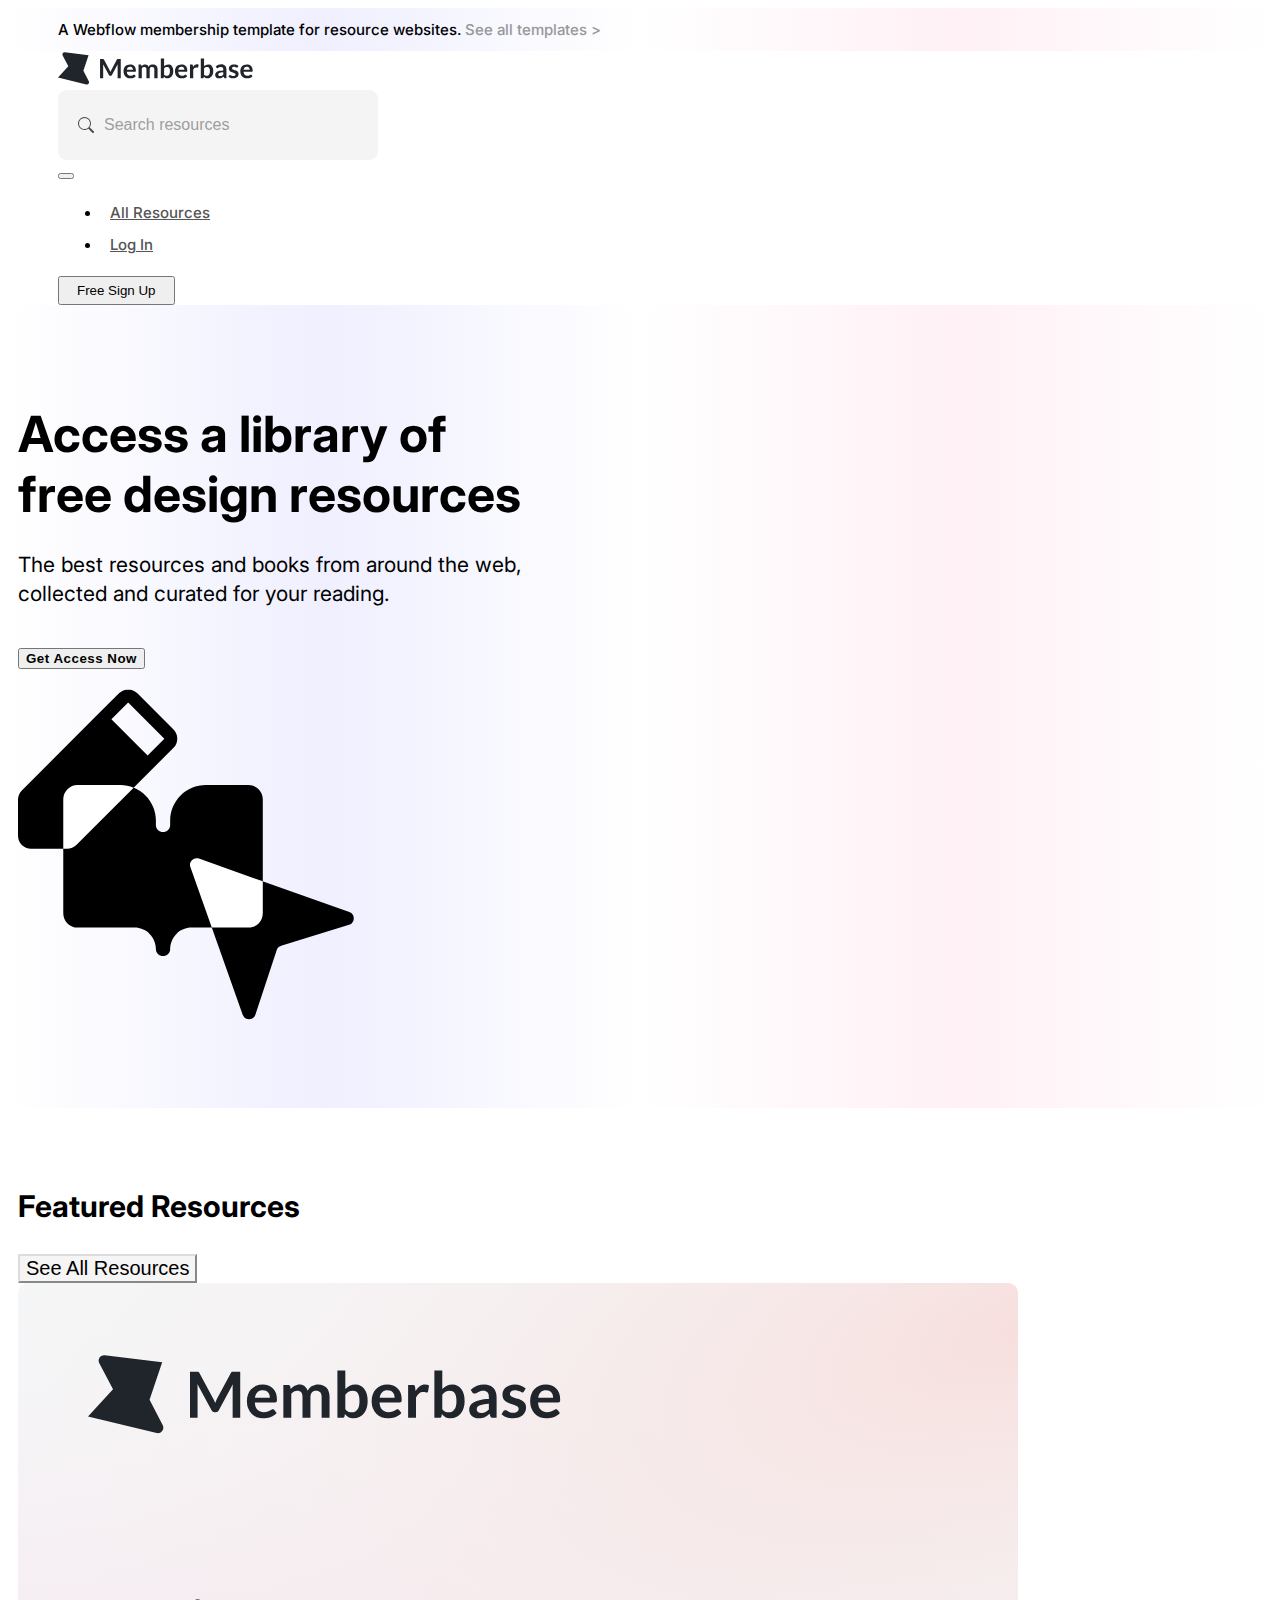
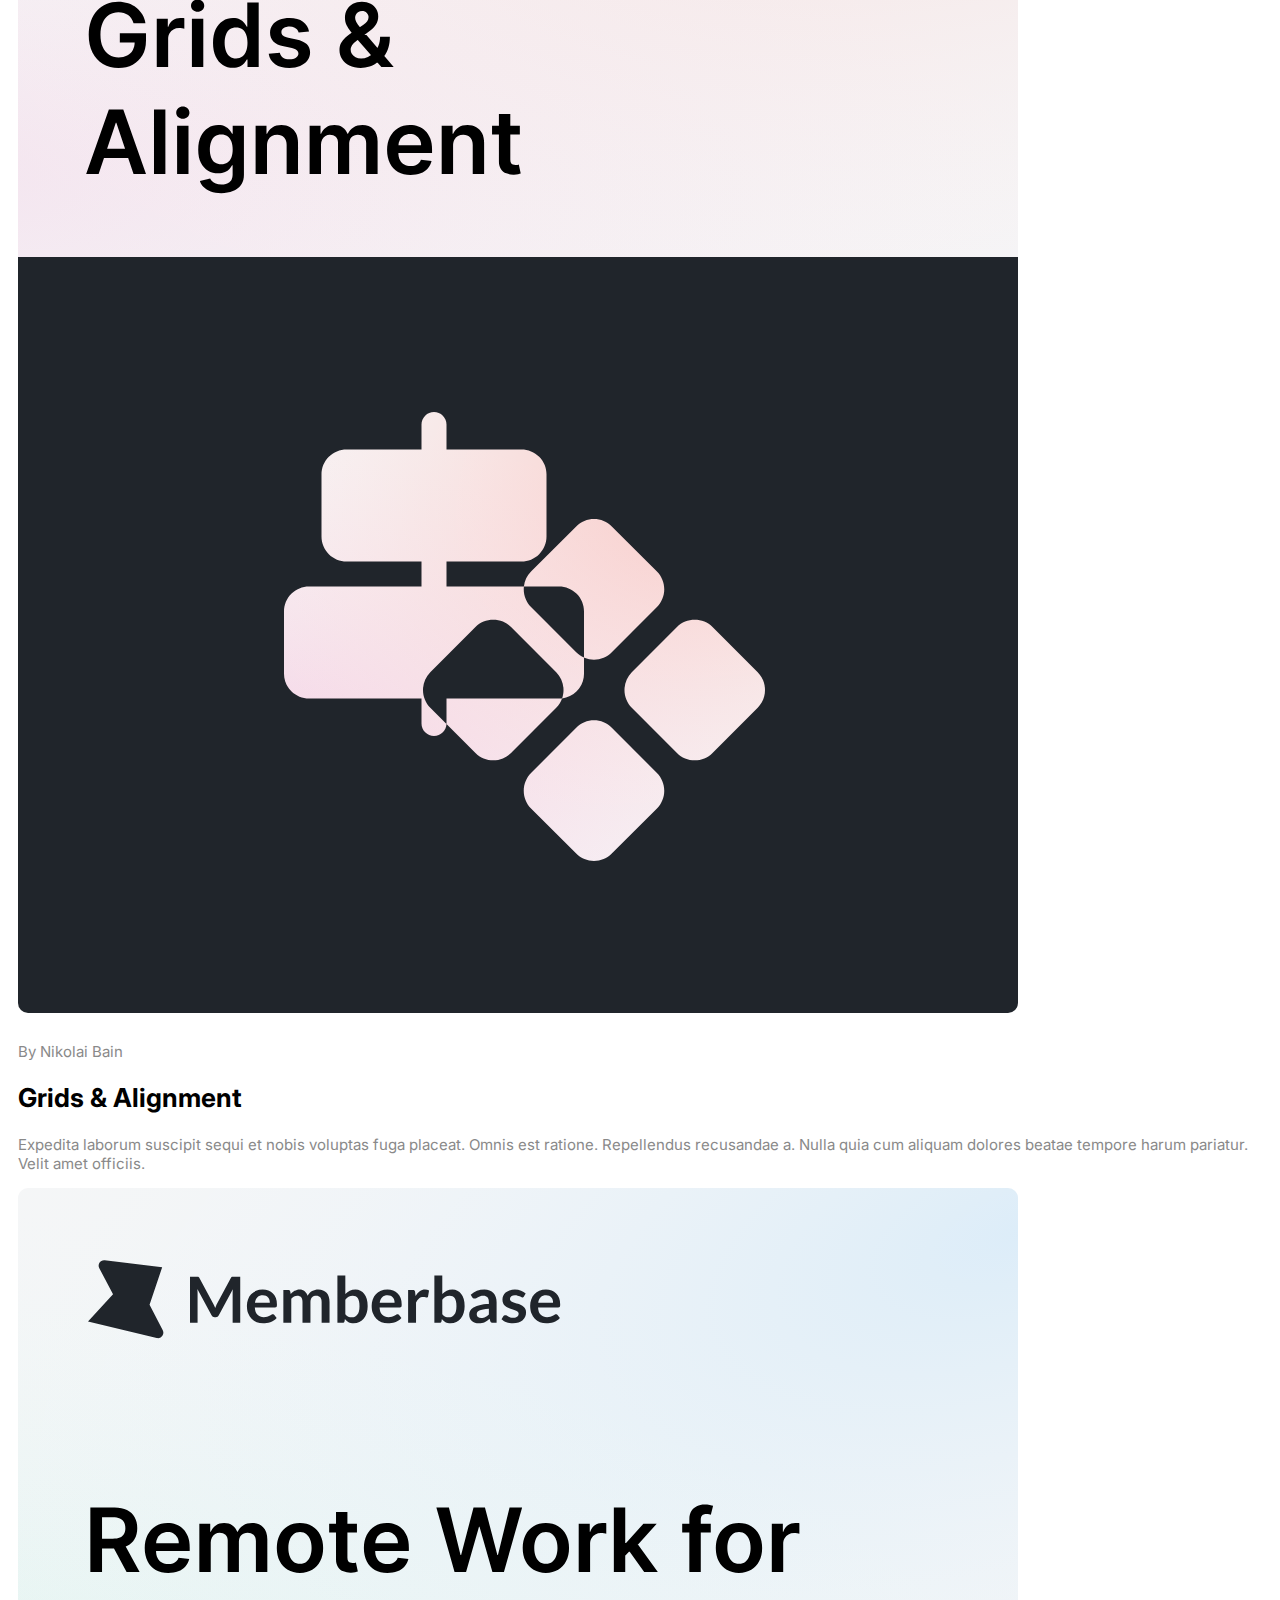
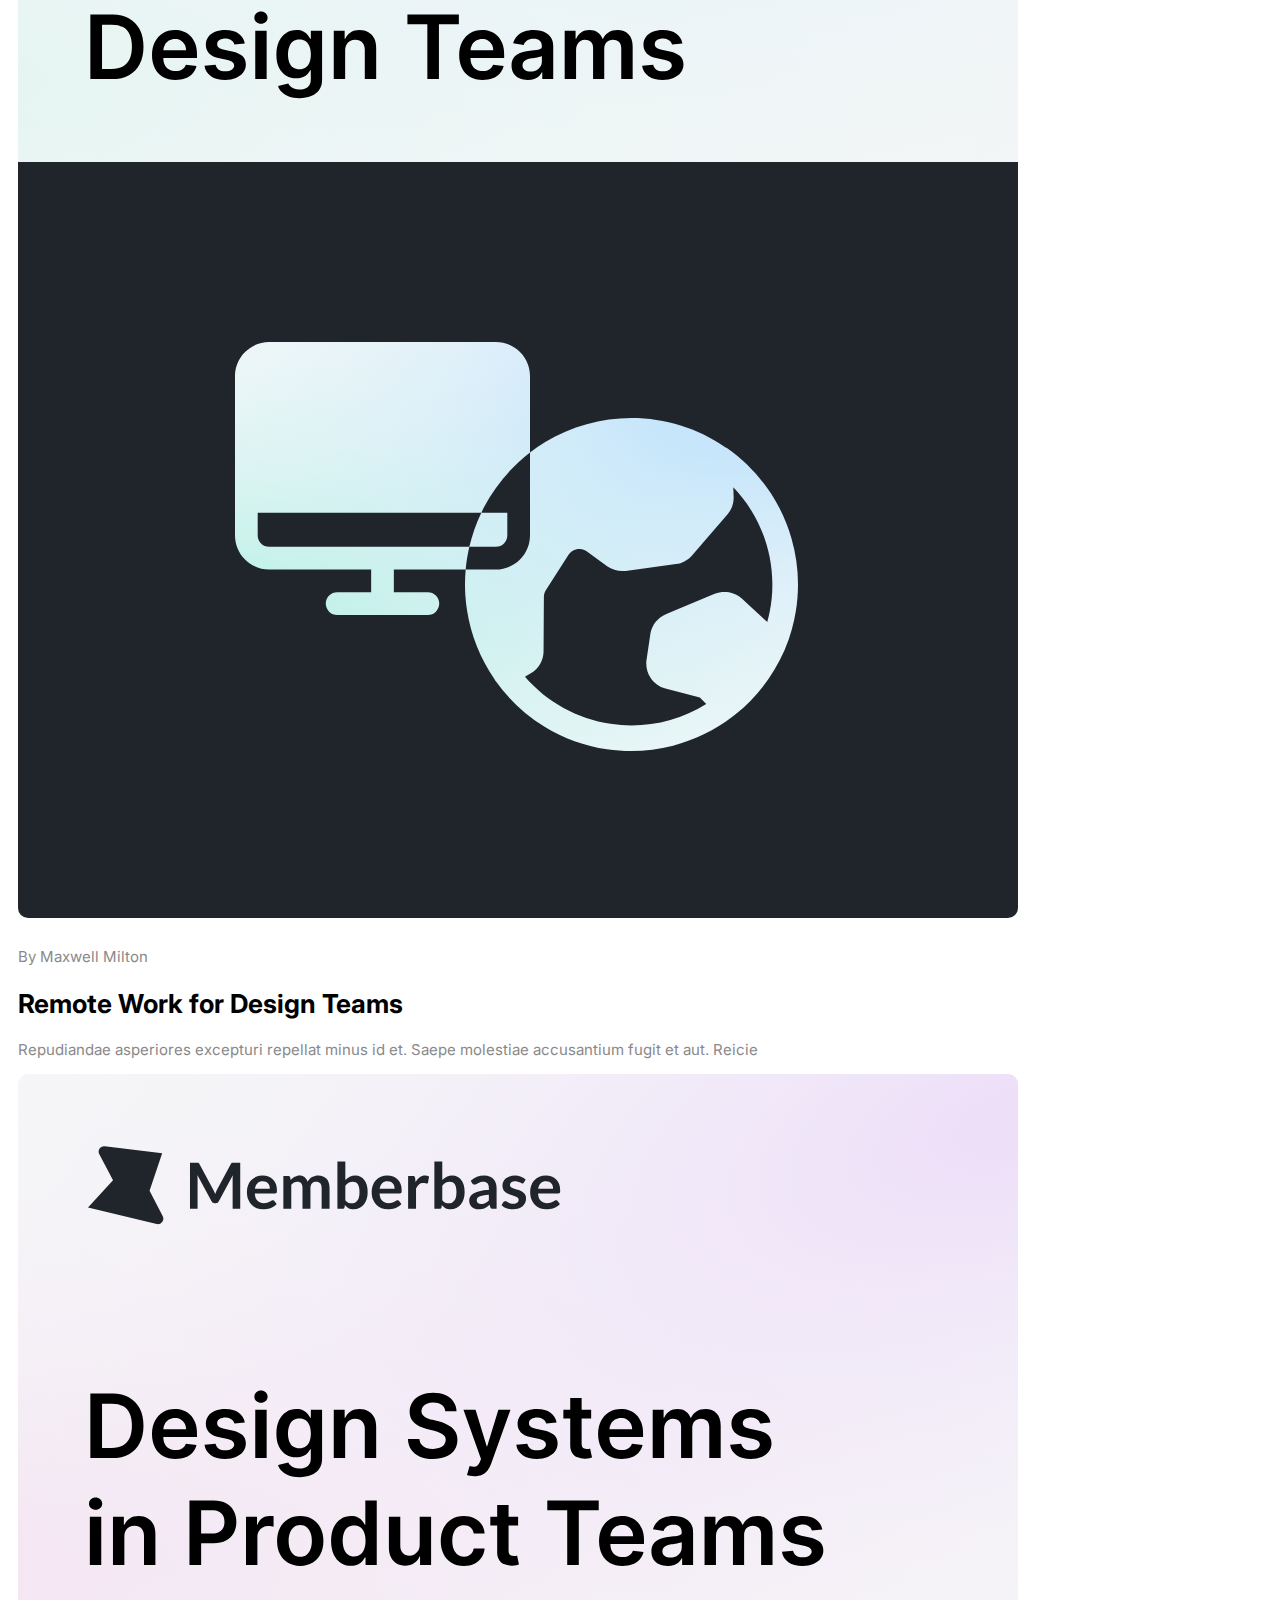
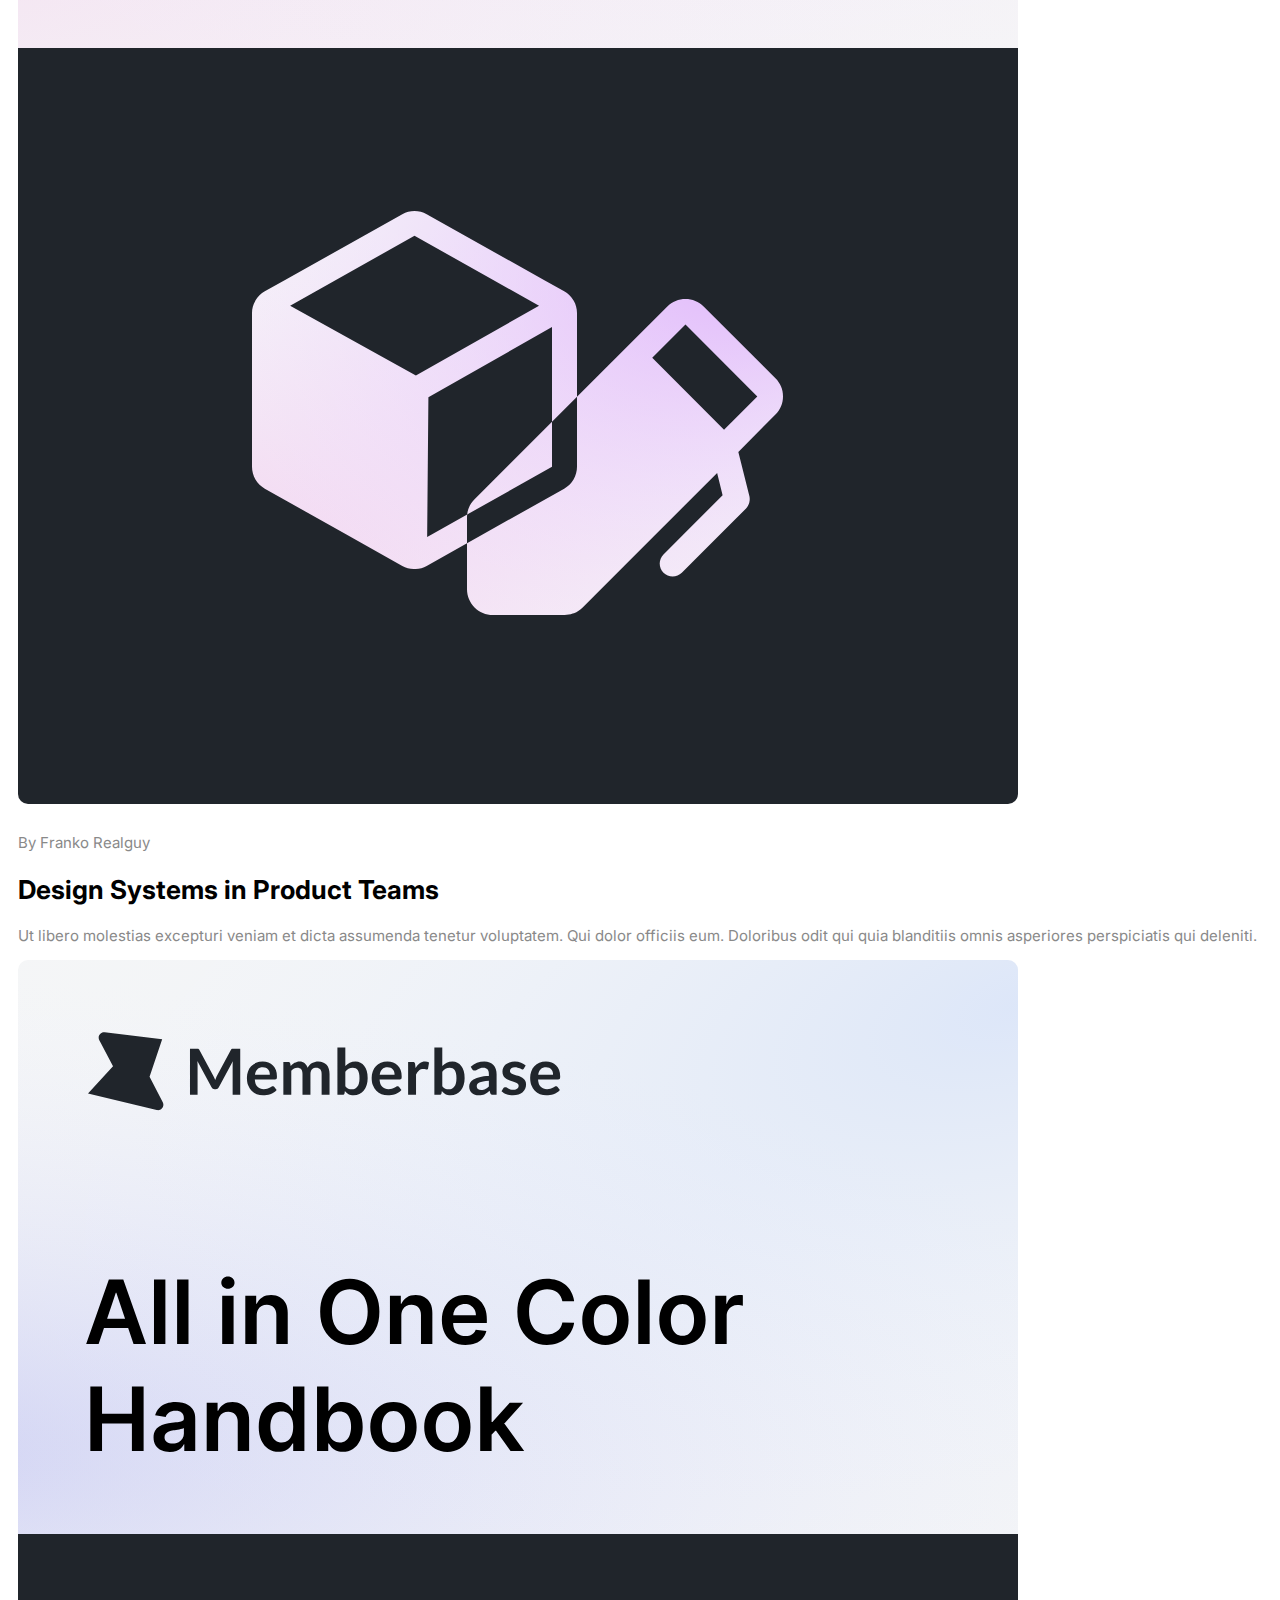
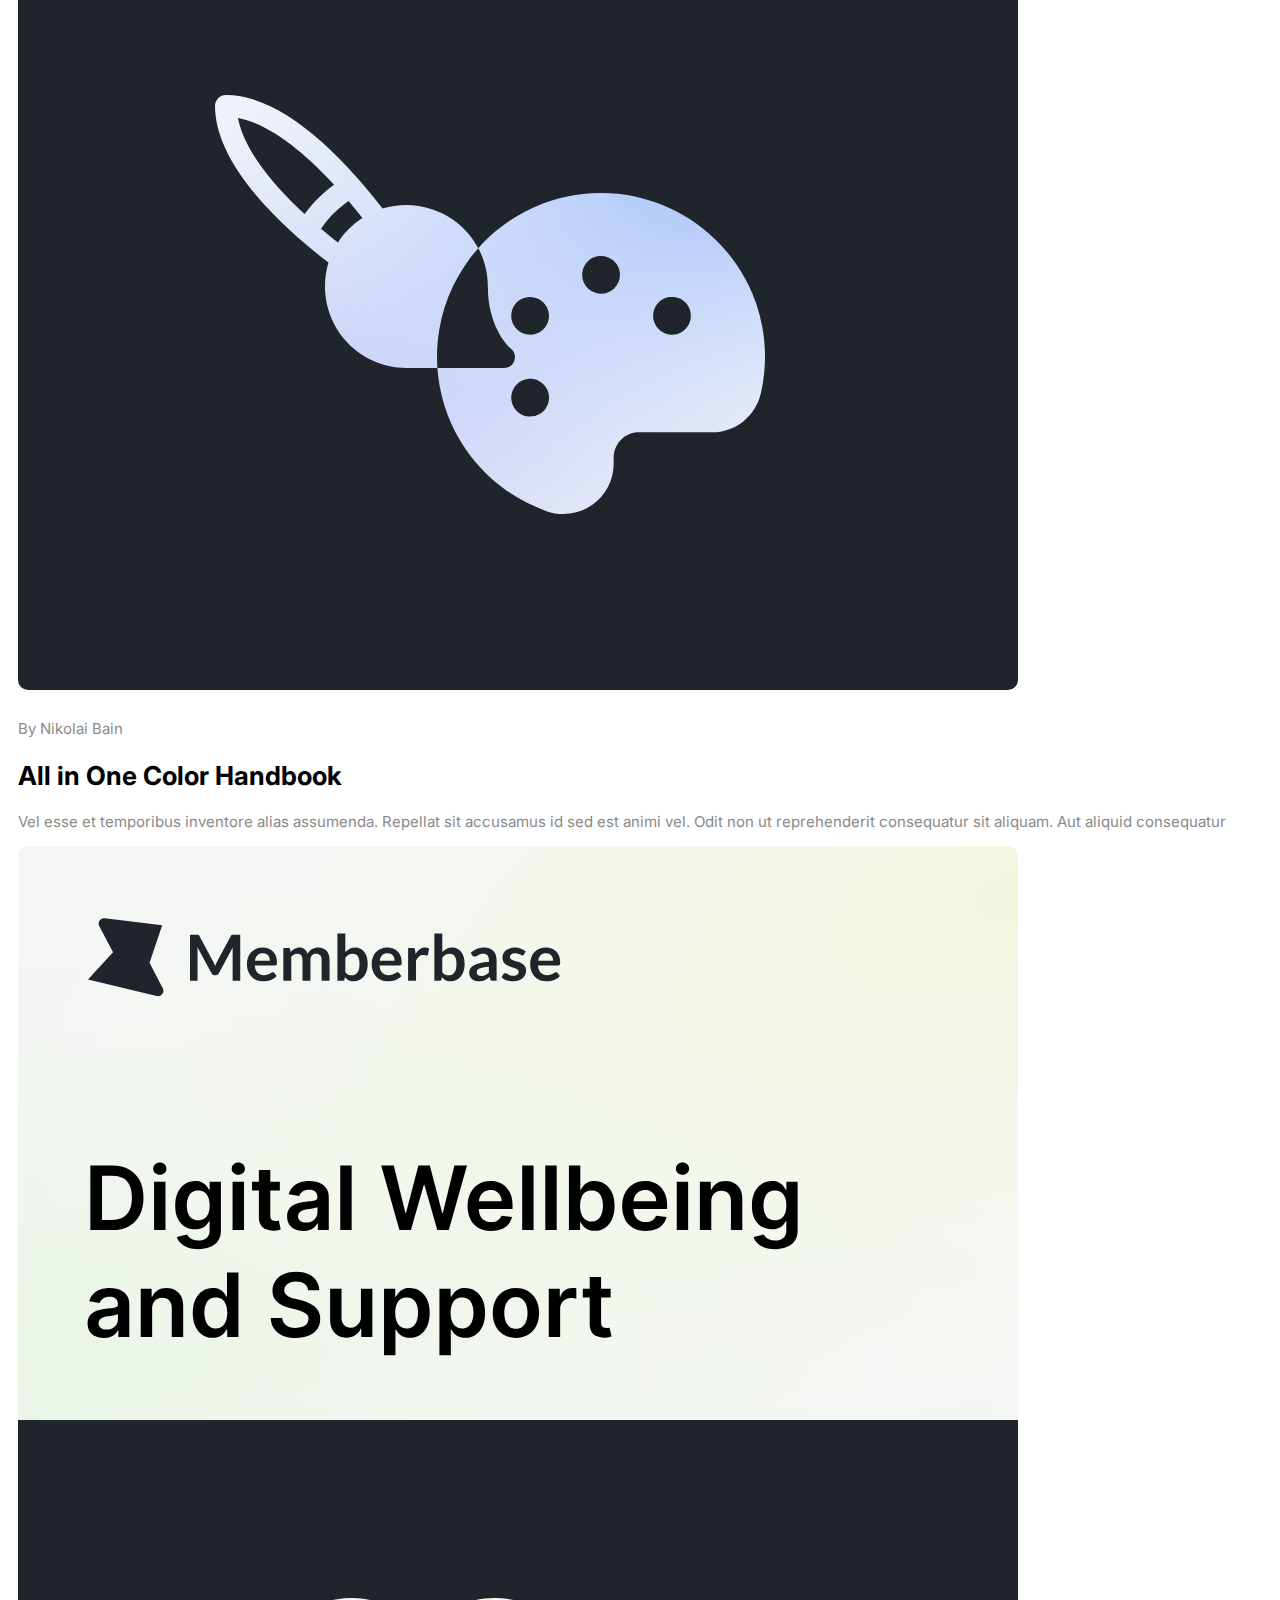
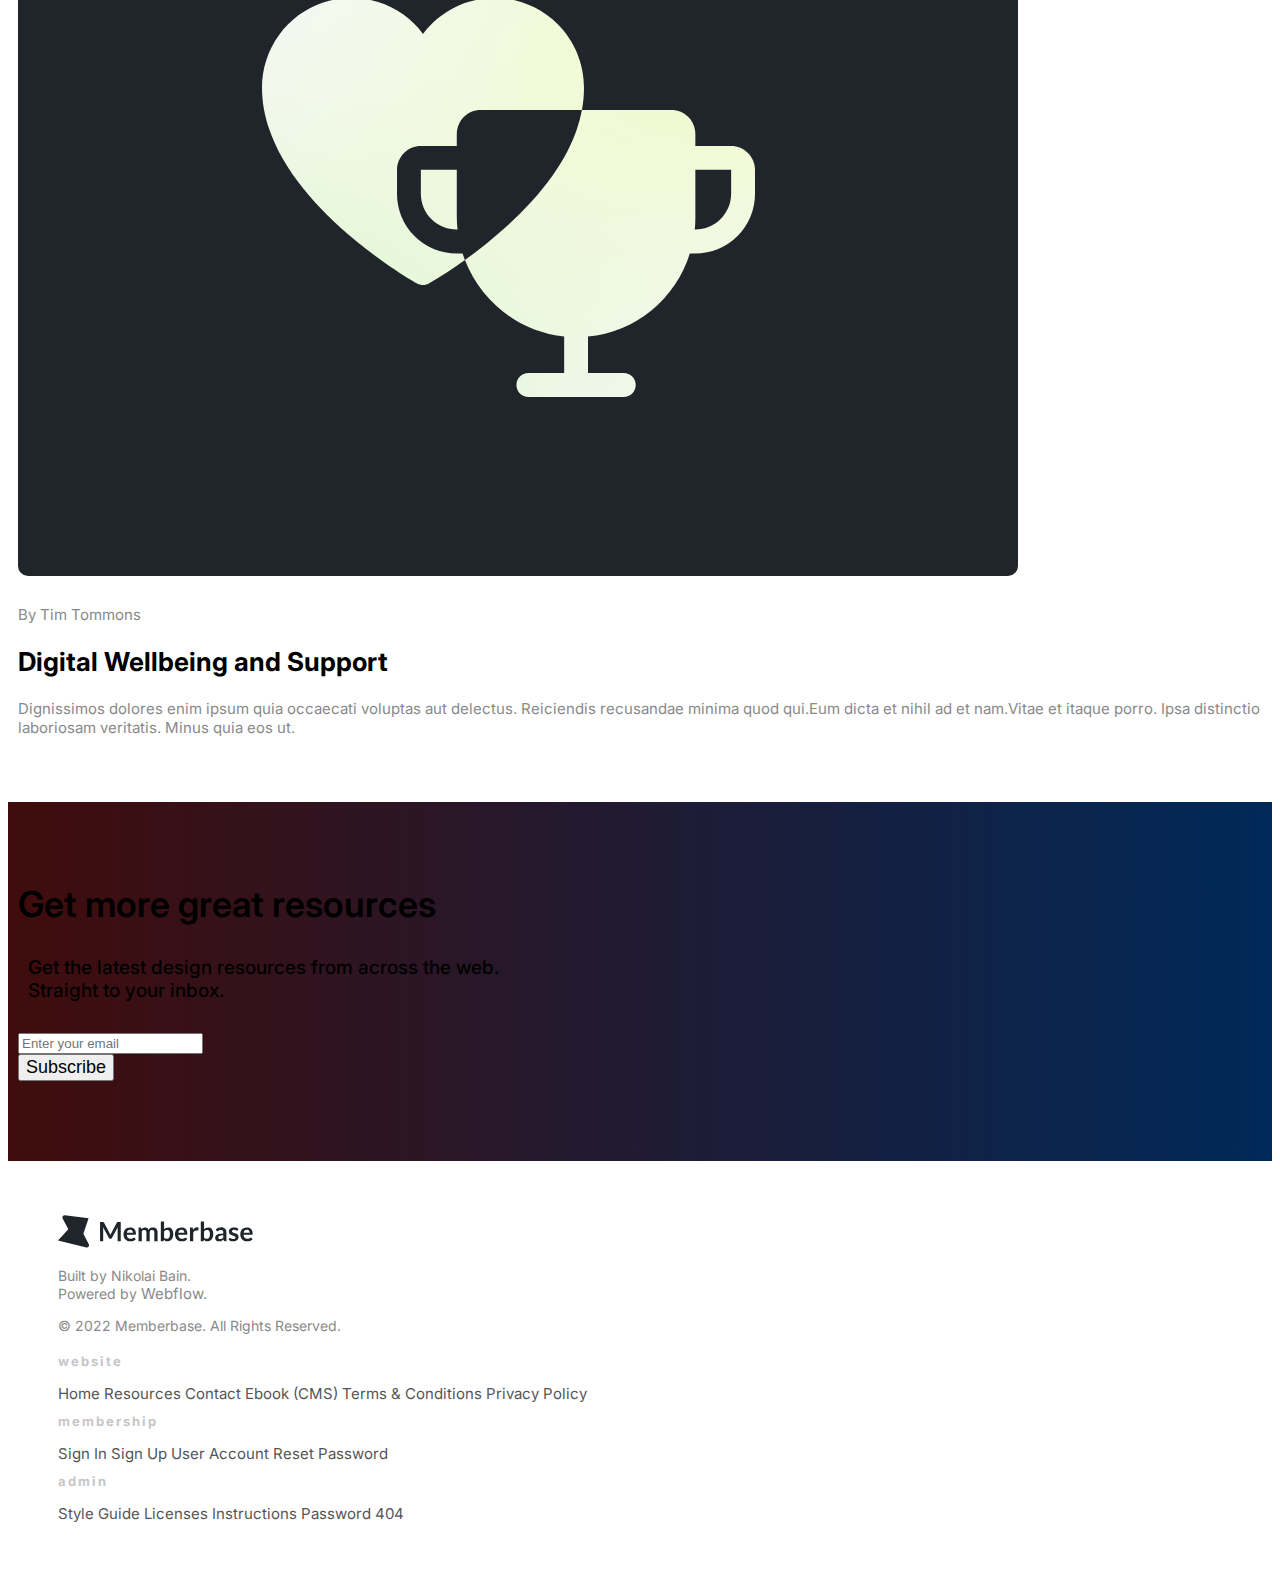
<file: Ejercicio 10/index.html>
<!DOCTYPE html>
<html lang="es">
    <head>
    <meta charset="UTF-8" />
    <title>Memberbase</title>
    <meta name="viewport" content="width=device-width, initial-scale=1.0" />
    <link href="./assets/styles.css" rel="stylesheet" />
    <link rel="preconnect" href="https://fonts.googleapis.com">
    <link rel="preconnect" href="https://fonts.gstatic.com" crossorigin>
    <link href="https://fonts.googleapis.com/css2?family=Inter:wght@400;500;600;700&display=swap" rel="stylesheet">
    <link href="https://cdn.jsdelivr.net/npm/bootstrap@5.3.2/dist/css/bootstrap.min.css" rel="stylesheet" integrity="sha384-T3c6CoIi6uLrA9TneNEoa7RxnatzjcDSCmG1MXxSR1GAsXEV/Dwwykc2MPK8M2HN" crossorigin="anonymous">  
  </head>

    <body>
<!--Encabezado-->
        <header>
          <div class="banner">
            <div class="container">
              <div class="row">
                <div class="col text-center">
                  <div class="txt-banner">
                    A Webflow membership template for resource websites.
                    <a href="grupostudium.com" target="_blank">See all templates ></a>
                  </div>
                </div>
              </div>
            </div>
          </div>
        </header>
<!--Navbar-->
      <div class="navegador">
        <div class="container">
            <nav class="navbar navbar-expand-md navbar-light">
                <!--Logo-->
                   <a class="navbar-brand" href="#">
                      <img src="./assets/logo.svg" width="195" height="35" alt="logo memberbase">
                    </a>
                    <!--Buscador-->
                   <div class="buscador">
                        <img src="./assets/search.svg" alt="buscar" class="lupa">
                        <input class="form-control mr-sm-2" id="buscador-unico" type="search" placeholder="Search resources" aria-label="Search">
                    </div>

                    <button class="navbar-toggler" type="button" data-bs-toggle="collapse" data-bs-target="#navbarSupportedContent" aria-controls="navbarSupportedContent" aria-expanded="false" aria-label="Toggle navigation">
                      <span class="navbar-toggler-icon"></span>
                    </button>

                <div class="collapse navbar-collapse justify-content-end" id="navbarSupportedContent">
                  <ul class="navbar-nav mr-auto">
                    <li class="nav-item text-center">
                      <a class="nav-link" aria-current="page" href="#">All Resources</a>
                    </li>
                    <li class="nav-item text-center">
                      <a class="nav-link" href="#">Log In</a>
                    </li>
                  </ul>
                  <form class="form-inline my-2 my-lg-0">
                  <button class="btn bg-dark text-light my-2 my-sm-0 w-100" type="submit" id="boton-free">Free Sign Up</button>
                  </form>
                </div>
            </nav>
        </div>
      </div>
<!--Presentacion-->
        <div class="presentacion">
            <div class="container">
                <div class="row">
                    <div class="col-lg-7 order-lg-1 order-2">
                        <h1 class="txt-pr">Access a library of <br> free design resources</h1>
                        <p class="txt-sec">The best resources and books from around the web, <br>collected and curated for your reading.</p>
                        <button type="button" class="btn btn-dark px-4 py-2" id="boton-get">Get Access Now</button>
                    </div>
                    <div class="col-lg-5 order-lg-2 order-1">
                        <img src="./assets/portada.svg" class="img-fluid" id="img-cabecera" alt="Responsive image">
                    </div>
                </div>
            </div>
        </div>

<!--Tarjetas-->
        <div class="tarjetas-container">
          <div class="container">
            <div class="row">
              <div class="portada-tarjeta d-flex justify-content-between align-items-center py-4">
                <h3 class="txt-h3">Featured Resources</h3>
                <button type="button" class="btn px-4 py-2 text-secondary" id="boton-resources">See All Resources</button>
              </div>
              <!--Tarjetas-->
              <div class="col-lg-4 col-md-6 col-sm-12 tarjeta">
                <a href="grupostudium.com">
                  <img src="./assets/carta1.svg" alt="Grids & Alignment" class="col-sm-12 tarjetas">
                </a>
                  <div>
                    <p class="txt-by">By Nikolai Bain</p>
                    <h2 class="txt-h2">Grids & Alignment</h2>
                    <p class="txt-tarjetas">Expedita laborum suscipit sequi et nobis voluptas fuga placeat. Omnis est ratione. 
                      Repellendus recusandae a. Nulla quia cum aliquam dolores beatae tempore harum pariatur. 
                      Velit amet officiis.</p>
                  </div>
              </div>

              <div class="col-lg-4 col-md-6 col-sm-12 tarjeta">
                <a href="grupostudium.com">
                  <img src="./assets/carta2.svg" alt="Remote Work for Design Teams" class="col-sm-12 tarjetas">
                </a>
                  <div>
                    <p class="txt-by">By Maxwell Milton</p>
                    <h2 class="txt-h2">Remote Work for Design Teams</h2>
                    <p class="txt-tarjetas">Repudiandae asperiores excepturi repellat minus id et.
                      Saepe molestiae accusantium fugit et aut.
                      Reicie</p>
                  </div>
              </div>

              <div class="col-lg-4 col-md-6 col-sm-12 tarjeta">
                <a href="grupostudium.com">
                  <img src="./assets/carta3.svg" alt="Design Systems in Product Teams" class="col-sm-12 tarjetas">
                </a>
                  <div>
                    <p class="txt-by">By Franko Realguy</p>
                    <h2 class="txt-h2">Design Systems in Product Teams</h2>
                    <p class="txt-tarjetas">Ut libero molestias excepturi veniam et dicta assumenda tenetur voluptatem.
                      Qui dolor officiis eum.
                      Doloribus odit qui quia blanditiis omnis asperiores perspiciatis qui deleniti.</p>
                  </div>
              </div>

              <div class="col-lg-4 col-md-6 col-sm-12 tarjeta">
                <a href="grupostudium.com">
                  <img src="./assets/carta4.svg" alt="All in One Color Handbook" class="col-sm-12 tarjetas">
                </a>
                  <div>
                    <p class="txt-by">By Nikolai Bain</p>
                    <h2 class="txt-h2">All in One Color Handbook</h2>
                    <p class="txt-tarjetas">Vel esse et temporibus inventore alias assumenda.
                      Repellat sit accusamus id sed est animi vel.
                      Odit non ut reprehenderit consequatur sit aliquam.
                      Aut aliquid consequatur</p>
                  </div>
              </div>

              <div class="col-lg-4 col-md-6 col-sm-12 tarjeta">
                <a href="grupostudium.com">
                  <img src="./assets/carta5.svg" alt="Digital Wellbeing and Support" class="col-sm-12 tarjetas">
                </a>
                  <div>
                    <p class="txt-by">By Tim Tommons</p>
                    <h2 class="txt-h2">Digital Wellbeing and Support</h2>
                    <p class="txt-tarjetas">Dignissimos dolores enim ipsum quia occaecati voluptas aut delectus.
                      Reiciendis recusandae minima quod qui.Eum dicta et nihil ad et nam.Vitae et itaque porro.
                      Ipsa distinctio laboriosam veritatis.
                      Minus quia eos ut.</p>
                  </div>
              </div>

            </div>
          </div>
        </div>

<!--Suscripcion-->
        <div class="suscripcion">
          <div class="container">
            <div class="row align-items-center">
              <div class="col-lg-12 mx-auto">
                <h2 class="txt-subs text-light text-center">Get more great resources</h2>
                <p class="txt-p text-light text-center">Get the latest design resources from across the web.<br> Straight to your inbox.</p>
                <form class="form-inline d-flex flex-row justify-content-center">
                  <div class="form-group col-lg-3 col-sm-4 mx-sm-2 mx-xs-4 mb-2">
                    <input type="text" class="form-control" id="buscador-email" placeholder="Enter your email">
                  </div>
                  <button type="submit" class="btn btn-secondary mb-2 px-4" id="btn-subscribe">Subscribe</button>
                </form>
              </div>
            </div>
          </div>
        </div>

<!--Footer-->
        <div class="footer">
          <div class="container cont-footer">
            <div class="row">
              <div class="col-lg-3 col-md-2 footer1">
                <a class="navbar-brand" href="#">
                  <img src="./assets/logo.svg" class="mb-3" width="195" height="35" alt="">
                </a>
                <p class="txt-footer">Built by Nikolai Bain.<br>
                Powered by <a href="grupostudium.com" class="enlace-footer">Webflow.</a></p>
                <p class="txt-footer">© 2022 Memberbase. All Rights Reserved.</p>
              </div>

              <div class="col-lg-2 col-md-2 col-sm-5 footer-a">
                <h5 class="txt-h5 text-uppercase mt-md-0 mt-sm-4">website</h5>
                <div class="d-flex flex-column">
                <a>Home</a>
                <a>Resources</a>
                <a>Contact</a>
                <a>Ebook (CMS)</a>
                <a>Terms & Conditions</a>
                <a>Privacy Policy</a>
                </div>
              </div>

              <div class="col-lg-2 col-md-2 col-sm-5 footer-a">
                <h5 class="txt-h5 text-uppercase mt-md-0 mt-sm-4">membership</h5>
                <div class="d-flex flex-column">
                <a>Sign In</a>
                <a>Sign Up</a>
                <a>User Account</a>
                <a>Reset Password</a>
              </div>
              </div>

              <div class="col-lg-2 col-md-2 col-sm-5 footer-a">
                <h5 class="txt-h5 text-uppercase mt-md-0 mt-sm-4">admin</h5>
                <div class="d-flex flex-column">
                <a>Style Guide</a>
                <a>Licenses</a>
                <a>Instructions</a>
                <a>Password</a>
                <a>404</a>
              </div>
              </div>

            </div>
          </div>
        </div>
        <script src="https://cdn.jsdelivr.net/npm/bootstrap@5.3.2/dist/js/bootstrap.bundle.min.js" integrity="sha384-C6RzsynM9kWDrMNeT87bh95OGNyZPhcTNXj1NW7RuBCsyN/o0jlpcV8Qyq46cDfL" crossorigin="anonymous"></script>
       </body>
</html>
</file>
<file: Ejercicio 10/assets/styles.css>
body{
    font-family: 'Inter', sans-serif;
}

/* Banner */
.banner{
    background-image: linear-gradient(to right,white, rgba(232, 232, 255, 0.683),white, rgba(255, 230, 238, 0.574), white );
    padding:0px 50px;
}
.txt-banner{
    padding: 12px 0px;
    font-size: 15px;
    font-weight: 500;
}
.txt-banner a{
    color: grey;
    opacity: 80%;
    text-decoration: none;
}
.txt-banner a:hover{
    color: black;
}

/*-------------------NavBar----------------*/
.navegador{
    background-color: white;
    padding:0 50px;
    position: sticky;
    top: -1px;
    z-index: 1000;
}
.lupa{
    display:flex;
    justify-content: center;
    align-items: center;
}
.buscador{
    width: 280px;
    height: 30px;
    border-radius: 9px;
    display:flex;
    align-items: center;
    padding: 20px;
    opacity: 70%;
    background-color: rgb(240, 240, 240);
}
.buscador input{
    border: none;
    outline: none;
    font-size: 16px;
    padding-left: 10px;
}
.buscador .form-control{
    background-color: rgb(240, 240, 240);
}
.buscador .form-control:focus {
    box-shadow: none; /*Quitarle el efecto brillo*/
    background-color: initial; /*Que no cambie de color al hacer click*/
}
.collapse .navbar-nav .nav-item{
    margin: 0 4px;
    padding: 6px 8px;
    font-weight: 500;
}
#boton-free{
    font-weight: 500;
    padding: 5px 17px;
}

/*-----------------Presnetacion--------------*/
.presentacion {
    background-image: linear-gradient(to right,white, rgba(232, 232, 255, 0.683),white, rgba(255, 230, 238, 0.574), white );
    padding: 80px 10px;
}
#img-cabecera{
    width:337px;
    height:337px;
}
.txt-pr{
    margin: 19px 0 26px;
    font-weight: 700;
    font-size: 50px;
}
.txt-sec{
    font-size: 21px;
    line-height: 1.4;
}
#boton-get{
    font-weight: 700;
    margin: 18px 0px;
    letter-spacing: 0.5px;
}

/*------------------Tarjetas-----------------*/
.tarjetas-container{
    padding: 50px 10px;
}
.txt-h3{
    font-size: 30px;
}

.tarjetas{
    border-radius: 10px;
    
}
.txt-h2{
    font-size: 26px;
}
.tarjeta:hover{
    transform: translateY(-8px);
}

#boton-resources{
    background-color: rgb(245, 245, 245);
    font-size: 20px;
    border-color: rgb(220, 220, 220);
}
#boton-resources:hover{
    background-color: rgb(215, 225, 236);
}
.txt-tarjetas{
    color:rgb(137, 137, 137);
    font-size: 15px;
}

/*------------------Suscripcion-----------------*/
.suscripcion{
    background: rgb(64,12,12);
    background: linear-gradient(90deg, rgba(64,12,12,1) 0%, rgba(0,41,89,1) 100%);
    padding: 80px 10px;
    align-items: center;
}

#btn-subscribe{
    font-size: 18px;
    font-weight: 500;
}
.txt-by{
    margin-top:25px;
    margin-bottom: 3px;
    font-size: 15px;
    color:rgb(137, 137, 137);
}
.txt-subs{
    font-size: 36px;
    font-weight: 600;
    margin: 0 0 16px;
}
.txt-p{
    font-size: 19px;
    margin: 0 0 16px;
    text-align: justify;
    font-weight: 500;
    padding: 14px 10px;
}

/*------------------Footer-----------------*/
.footer{
    padding: 13px 0px;
}
.cont-footer{
    padding:40px 50px;
}
.footer1{
    margin-right: 200px;
}
.txt-footer{
    font-size: 14px;
    color:rgb(137, 137, 137);
}
.enlace-footer{
    text-decoration: none;
    color:rgb(137, 137, 137);
}
.txt-h5{
    color:rgb(198, 198, 198);
    font-size: 13px;
    font-weight: bold;
    letter-spacing: 2px;
    margin: 0 0 15px;
}
.footer-a, a{
    color:rgb(85, 85, 85);
    padding: 5px 0;
    font-size: 15px;
}


/*-------------------Media Querys---------------*/
@media (max-width: 991.98px) { /*Para quitar el buscador primero al tamaño lg/md*/
    .buscador {
        display: none;
    }
}
@media (max-width: 1200px) { /*Para el tamaño entre lg y md de las imagenes*/
    .tarjetas {
      max-width: 100%;
      height: auto;
    }
  }
@media (max-width: 767px){
    #img-cabecera{
        width: 30%;
        height: auto;
    }
    #boton-resources{
        display: none;
    }
}
</file>
